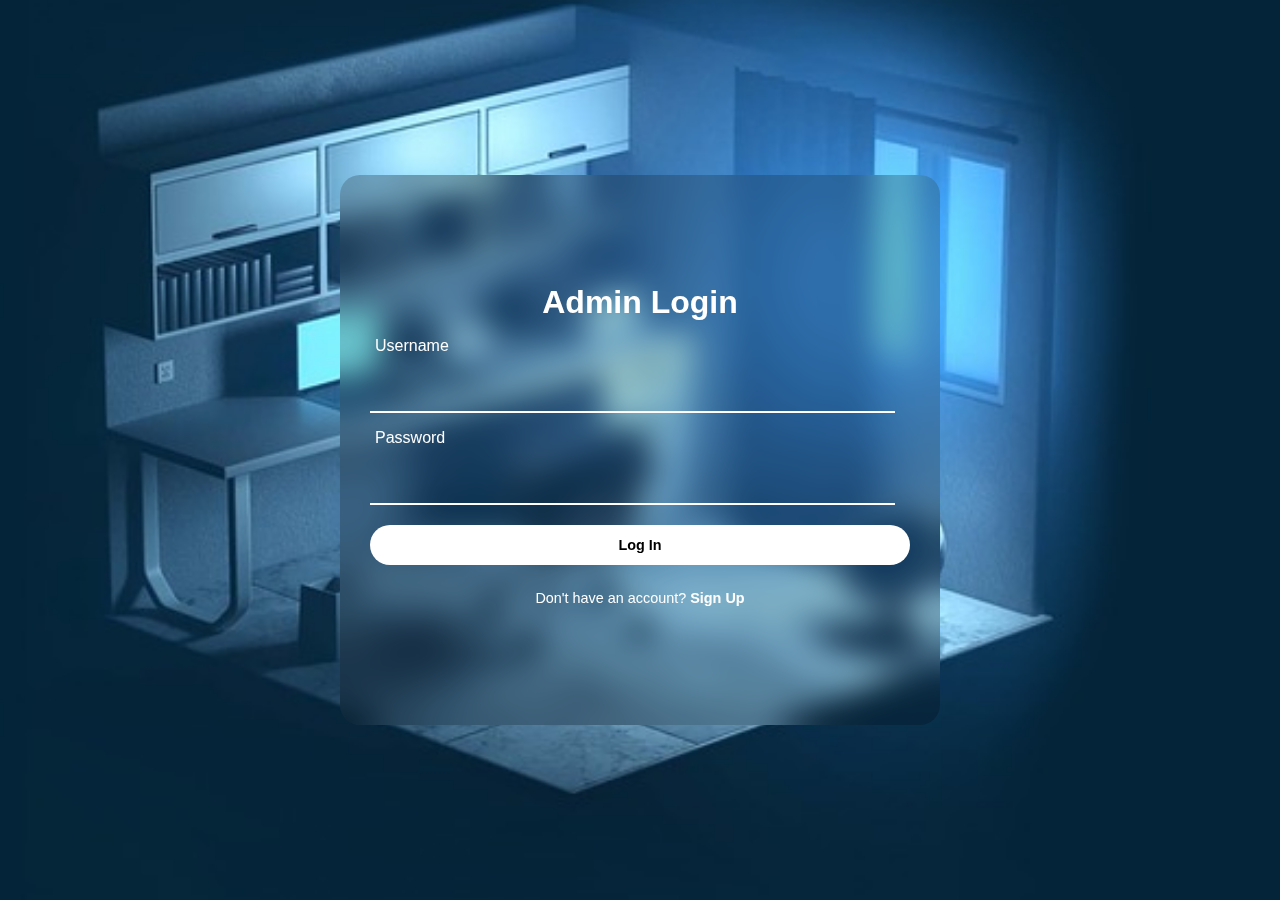
<file: adminlogin.html>
<!DOCTYPE html>
<html lang="en">

<head>
    <title>Admin Login Form</title>
    <!-- <script type="module" src="https://unpkg.com/ionicons@7.1.0/dist/ionicons/ionicons.esm.js"></script>
    <script nomodule src="https://unpkg.com/ionicons@7.1.0/dist/ionicons/ionicons.js"></script> -->
    <link rel='stylesheet' href='adminlogin.css'>
    
</head>

<body>

    <section>
        <div class="forma">
        <div class="form-box">
            <div class="form-value">
                <form  id="adlogin" method="post" action="/upload3" >
                    <h2> Admin Login</h2>
                    <div class="inputbox"> <input type="text" id="email" name="email" >
                        <label>Username</label>
                    </div>
                    <div class="inputbox">  <input type="password" id="password" name="password" >
                        <label>Password</label>
                    </div>

                    <div class="forget"> 
                     <button type="submit" id="log" >Log In</button></div>
                    
                </form>
                <div class="register">
                    <p>Don't have an account? <a href="adminreg.html">Sign Up</a></p>
                </div>
            </div>
        </div>
    </div>
    </section>
    <script>
        document.addEventListener("DOMContentLoaded", function () {
            document.getElementById("log").addEventListener("click", function (event) {
                event.preventDefault(); // Prevent form submission
                
                validateForm();
                document.getElementById("adlogin").submit();
            });
        });

        function validateForm() {
            var email = document.getElementById("email").value;
            var password = document.getElementById("password").value;
            

            var emailPattern = /^[a-zA-Z]+$/; // Basic email pattern
            var passwordPattern = /^[A-Z].{5,}[!@#$%^&*]/; // Password pattern: first letter capital, at least 6 characters with one special character

            if (!emailPattern.test(email)) {
                alert("Please enter a valid username.");
                return false;
            }

            var passwordRegex = /^(?=.*[A-Z])(?=.*\d)(?=.*[@$!%*?&])[A-Za-z\d@$!%*?&]{6,}$/;
            if (!passwordRegex.test(password)) {
                alert("Password must start with a capital letter, be 6 digits long, and contain at least one special character.");
                return false;
            }

            

            // Login successful
            alert("Login successful!");
            return true;
        }
    </script>

</body>

</html>
</file>
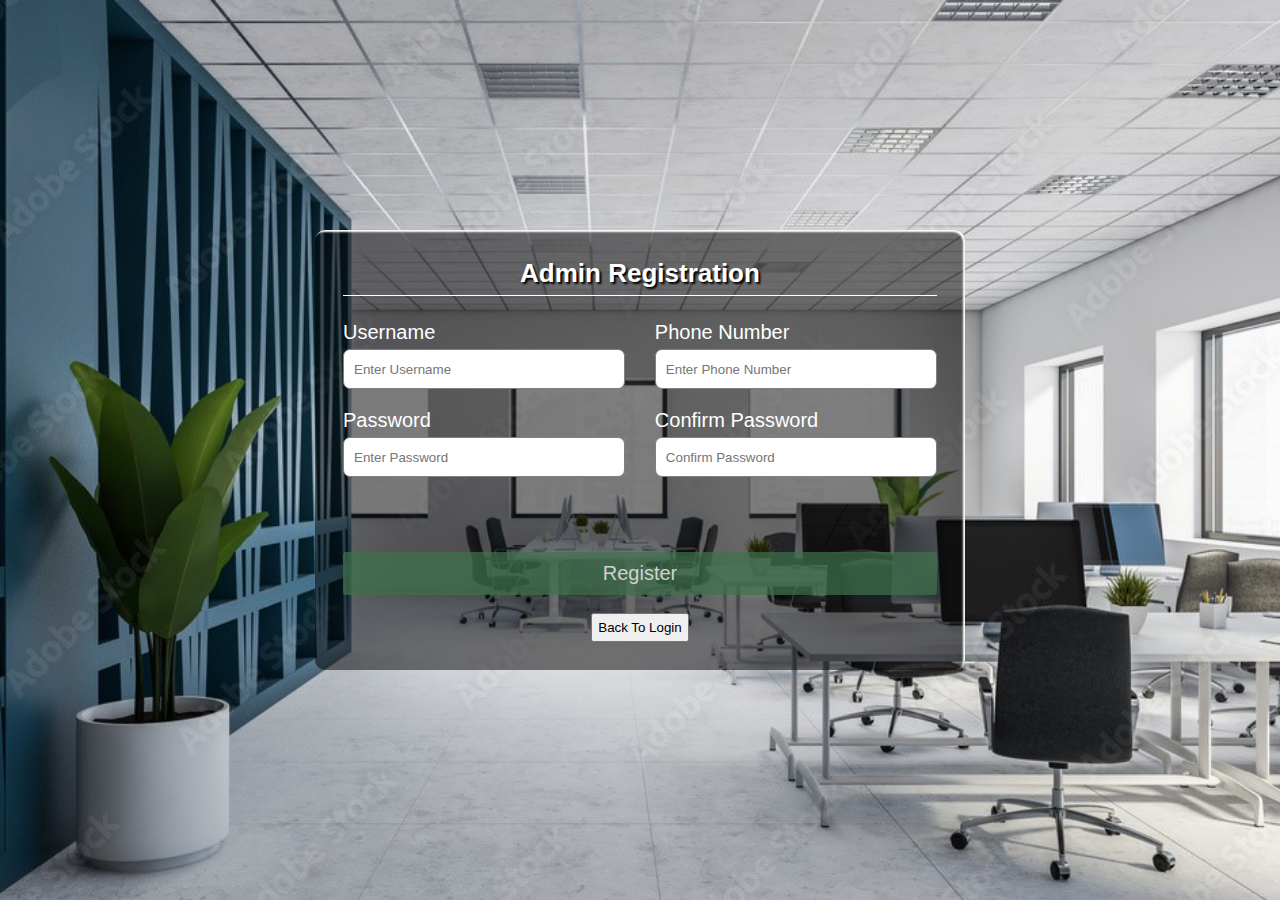
<file: adminreg.html>
<!DOCTYPE html>
<html>
<head>
    <meta charset="utf-8" />
    <title>Admin Registration Form</title>
    <meta name="viewport" content="width=device-width, initial-scale=1.0"/>
    <link rel="stylesheet" href="adminreg.css" />
    
</head>
<body>
    <div class="container">
        <h1 class="form-title">Admin Registration</h1>
        <form action="adminlogin.html"  >
            <div class="main-user-info">
                <div class="user-input-box">
                    <label for="username">Username</label>
                    <input type="text" id="username" name="username" placeholder="Enter Username" required>
                </div>
                <div class="user-input-box">
                    <label for="phoneNumber">Phone Number</label>
                    <input type="number" id="phoneNumber" name="phoneNumber" placeholder="Enter Phone Number" required>
                </div>
                <div class="user-input-box">
                    <label for="password">Password</label>
                    <input type="password" id="password" name="password" placeholder="Enter Password" required>
                </div>
                <div class="user-input-box">
                    <label for="confirmPassword">Confirm Password</label>
                    <input type="password" id="confirmPassword" name="confirmPassword" placeholder="Confirm Password" required>
                </div>
            </div>
            <div class="form-submit-btn">
                <input type="submit" value="Register" id="regi">
            </div>
            
            
        </form>
        <br>
        <div style="text-align:center;"><a href="adminlogin.html"><button style="padding:5px;">Back To Login</button></a></div>
    </div>
    <script>
        document.addEventListener("DOMContentLoaded", function () {
            document.getElementById("regi").addEventListener("click", function (event) {
                event.preventDefault(); // Prevent form submission
                return validateForm();
            });
        });

        function validateForm() {
            var username = document.getElementById("username").value;
            var phoneNumber = document.getElementById("phoneNumber").value;
            var password = document.getElementById("password").value;
            var confirmPassword = document.getElementById("confirmPassword").value;

            var usernamePattern = /^[a-zA-Z]+$/; // Username pattern: only characters
            var passwordPattern = /^(?=.*[A-Z])(?=.*\d)(?=.*[!@#$%^&*])[A-Za-z\d!@#$%^&*]{6,}$/; // Password pattern: at least one uppercase letter, one digit, one special character, and minimum 6 characters

            if (!usernamePattern.test(username)) {
                alert("Username should contain only characters.");
                return false;
            }

            if (phoneNumber.length !== 10) {
                alert("Phone number must be 10 digits.");
                return false;
            }

            if (!passwordPattern.test(password)) {
                alert("Password must start with a capital letter, have at least 6 characters, and contain at least one special character.");
                return false;
            }

            if (password !== confirmPassword) {
                alert(" Passwords do not match with confirm Password, please check");
                return false;
            }

            // Registration successful
            alert("Registration successful!");
            return true;
        }
    </script>
</body>
</html>
</file>
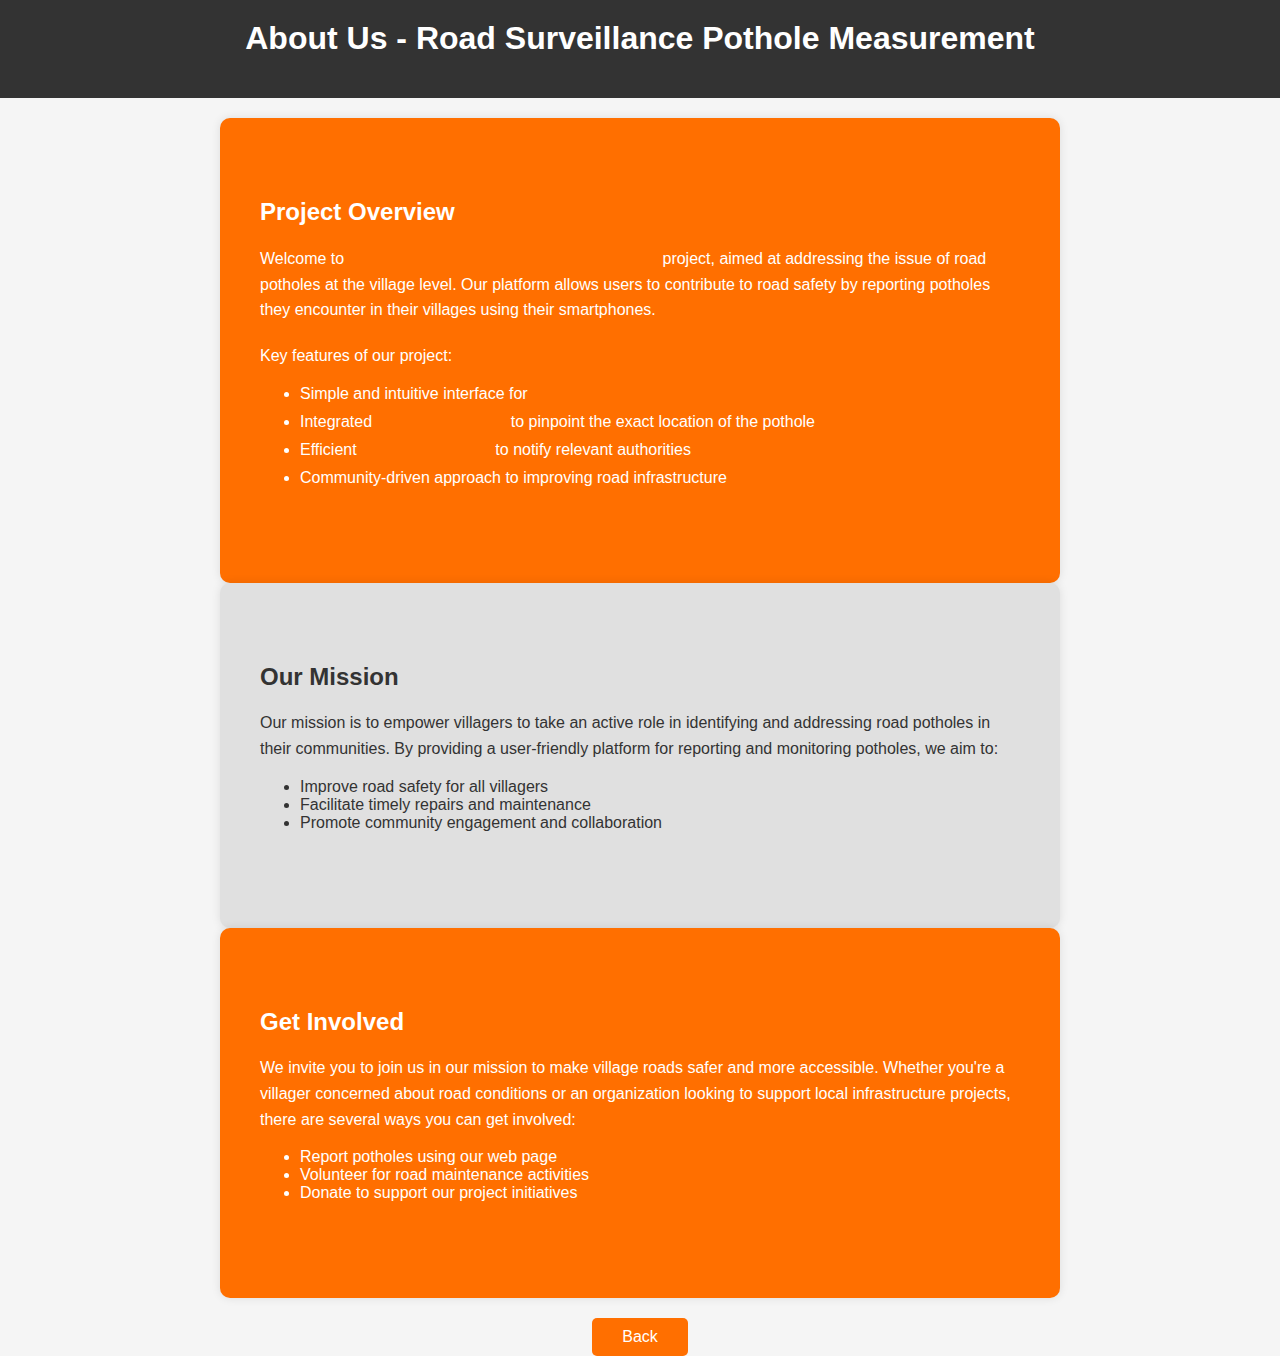
<file: final about.html>
<!DOCTYPE html>
<html lang="en">
<head>
<meta charset="UTF-8">
<meta name="viewport" content="width=device-width, initial-scale=1.0">
<title>About Us - Road Surveillance Pothole Measurement</title>
<style>
  body {
    font-family: Arial, sans-serif;
    margin: 0;
    padding: 0;
    background-color: #f5f5f5;
    color: #333;
  }

  header {
    background-color: #333;
    color: #fff;
    padding: 20px;
    text-align: center;
    margin-bottom: 20px;
  }

  .container {
    max-width: 800px;
    margin: 0 auto;
    padding: 20px;
    background-color: #fff;
    border-radius: 10px;
    box-shadow: 0 0 10px rgba(0, 0, 0, 0.1);
  }

  h1 {
    margin-top: 0;
  }

  p {
    line-height: 1.6;
  }

  .back-button {
    display: inline-block;
    padding: 10px 20px;
    background-color: #333;
    color: #fff;
    text-decoration: none;
    border-radius: 5px;
    transition: background-color 0.3s ease;
  }

  .back-button:hover {
    background-color: #555;
  }

  .highlight {
    color: #ff6f00;
    font-weight: bold;
  }

  .features {
    margin-top: 20px;
  }

  .features li {
    margin-bottom: 10px;
  }

  .features li span {
    color: #ff6f00;
    font-weight: bold;
  }

  .call-to-action {
    text-align: center;
    margin-top: 20px;
  }

  .call-to-action a {
    display: inline-block;
    padding: 10px 30px;
    background-color: #ff6f00;
    color: #fff;
    text-decoration: none;
    border-radius: 5px;
    transition: background-color 0.3s ease;
  }

  .call-to-action a:hover {
    background-color: #ff9147;
  }

  .bg-primary {
    background-color: #ff6f00;
    color: #fff;
  }

  .bg-secondary {
    background-color: #e0e0e0;
    color: #333;
  }

  .section {
    padding: 40px 20px;
    margin-bottom: 20px;
    border-radius: 10px;
  }
</style>
</head>
<body>
<header>
  <h1>About Us - Road Surveillance Pothole Measurement</h1>
</header>
<div class="container bg-primary">
  <div class="section">
    <h2>Project Overview</h2>
    <p>Welcome to <span class="highlight">Road Surveillance Pothole Measurement</span> project, aimed at addressing the issue of road potholes at the village level. Our platform allows users to contribute to road safety by reporting potholes they encounter in their villages using their smartphones.</p>
    <div class="features">
      <p>Key features of our project:</p>
      <ul>
        <li>Simple and intuitive interface for <span>uploading pothole photos</span></li>
        <li>Integrated <span>location services</span> to pinpoint the exact location of the pothole</li>
        <li>Efficient <span>reporting system</span> to notify relevant authorities</li>
        <li>Community-driven approach to improving road infrastructure</li>
      </ul>
    </div>
  </div>
</div>

<div class="container bg-secondary">
  <div class="section">
    <h2>Our Mission</h2>
    <p>Our mission is to empower villagers to take an active role in identifying and addressing road potholes in their communities. By providing a user-friendly platform for reporting and monitoring potholes, we aim to:</p>
    <ul>
      <li>Improve road safety for all villagers</li>
      <li>Facilitate timely repairs and maintenance</li>
      <li>Promote community engagement and collaboration</li>
    </ul>
  </div>
</div>

<div class="container bg-primary">
  <div class="section">
    <h2>Get Involved</h2>
    <p>We invite you to join us in our mission to make village roads safer and more accessible. Whether you're a villager concerned about road conditions or an organization looking to support local infrastructure projects, there are several ways you can get involved:</p>
    <ul>
      <li>Report potholes using our web page</li>
      <li>Volunteer for road maintenance activities</li>
      <li>Donate to support our project initiatives</li>
    </ul>
  </div>
</div>

<div class="call-to-action">
  <a href="#" class="back-button" onclick="history.back()">Back</a>
</div>
</body>
</html>
</file>
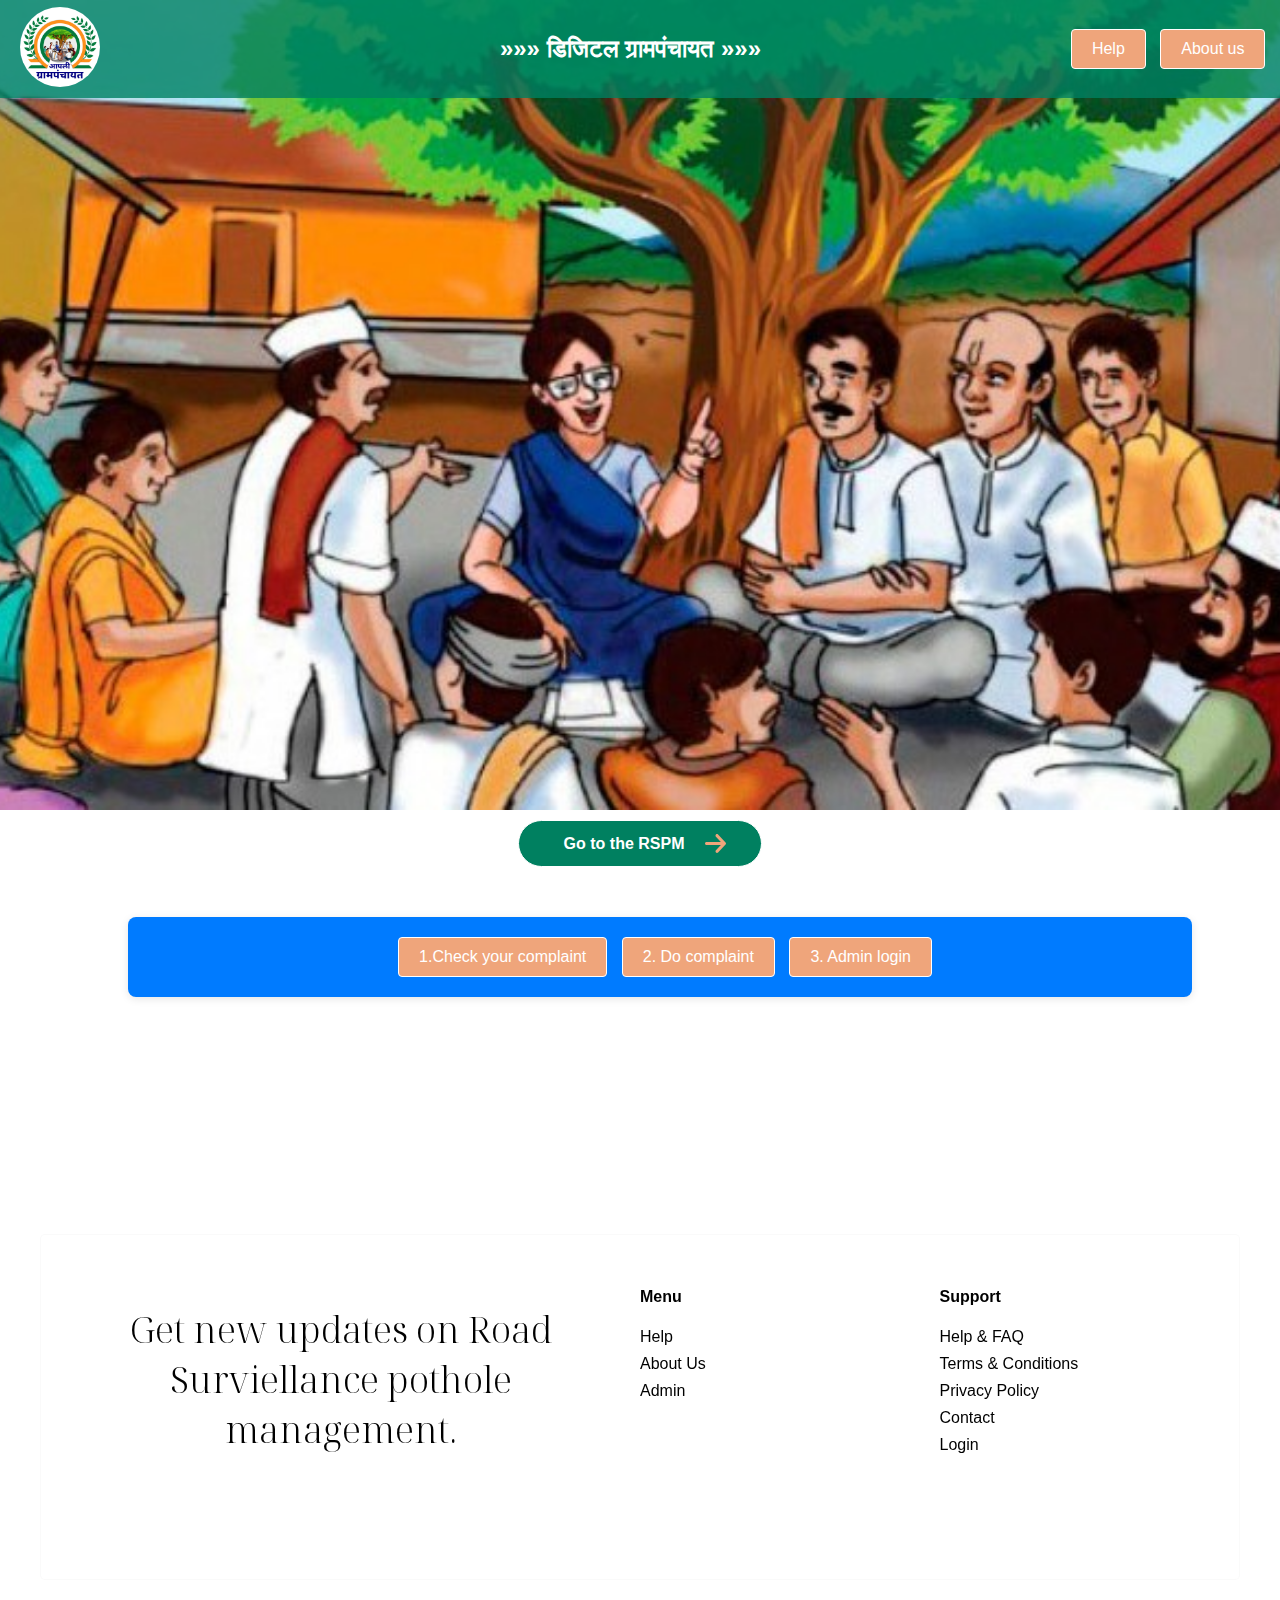
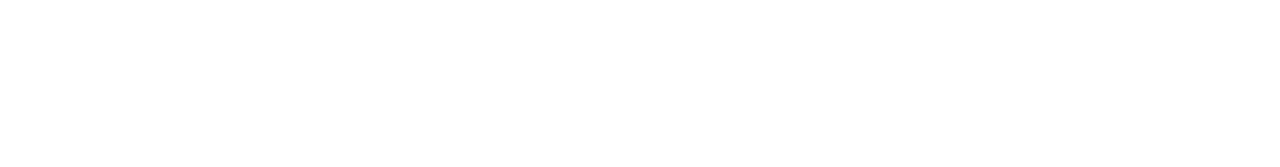
<file: ghome.html>
<!DOCTYPE html>
<html lang="en">

<head>
    <meta charset="UTF-8">
    <meta name="viewport" content="width=device-width, initial-scale=1.0">
    <title>Digital Grampanchayat</title>
    <link rel="stylesheet" href="/static/gstyle.css">

    <style>
        body {
            margin: 0;
            /* Reset default margin */
            font-family: Arial, sans-serif;
            /* Set a common font family */
            position: relative;
            /* Set body as relative for positioning */
        }

        .ak {
            height: 90vh;
            background-image: url('/static/gramimg2.jpg');
            background-size: cover;
            background-position: center;
            background-repeat: no-repeat;
            position: relative;
            /* Ensure .ak is relative for absolute positioning */
        }

        .Navstyle {
            position: absolute;
            top: 0;
            left: 0;
            width: 97.3%;
            display: flex;
            justify-content: space-between;
            align-items: center;
            padding: 7px 20px;
            background-color: rgba(0, 128, 96, 0.8);
            z-index: 1;
            /* Place nav above the background */
        }

        .logo {
            height: 80px;
            width: auto;
            border-radius: 50%;
        }

        .header-content h1 {
            color: #ffffff;
            font-size: 24px;
            font-weight: bold;
            margin: 0;
            /* Remove default margin */
        }

        .btn {
            color: #ffffff;
            background-color: #efa57b;
            border: none;
            border-radius: 4px;
            padding: 10px 20px;
            font-size: 16px;
            cursor: pointer;
            margin-left: 10px;
            /* Add spacing between buttons */
            border: 1px solid #ffffff;
        }

        .btn2 {
            color: #ffffff;
            background-color: #008060;
            border: none;
            border-radius: 25px;
            padding: 10px 0;
            padding-left: 45px;
            padding-right: 35px;
            font-size: 16px;
            cursor: pointer;
            border: 1px solid #ffffff;
            display: flex;
            justify-content: center;
            align-items: center;
            font-weight: bolder;
        }
.btn2:hover {
    background-color: #ffffff;
            color: #008060;
            border: 1px solid #008060;

}

        .btn:hover {
            background-color: #ffffff;
            color: #efa57b;
            border: 1px solid #efa57b;
        }

        /* .overlay-text {
            position: absolute;
            top: 80%; 
            left: 50%; 
            transform: translate(-50%, -50%); 
            color: #ffffff;
            font-size: 36px;
            font-weight: bold;
            text-align: center;
            z-index: 2;
        } */
        .arrow {
            height: 25px;
            margin-left: 20px;
        }
    </style>
</head>

<body>
    <div class="ak">
        <nav class="Navstyle">
            <div style="width: 180px;">
                <img src="/static/gramlogo1.jpg" class="logo" alt="Gram Logo">
            </div>
            <div class="header-content">
                <h1>»»» डिजिटल ग्रामपंचायत »»»</h1>
            </div>
            <div>
                <button class="btn" onclick="document.location='/static/help.html'" type="button">Help</button>
                <button class="btn" onclick="document.location='/static/final about.html'" type="button">About us</button>
            </div>
        </nav>
        <!--         
        <div class="overlay-text">
           <button class="btn"> Go to the RSPM</button>
        </div> -->

    </div>
    <div style="margin-top: 10px; justify-content: center; display: flex;">
        <button class="btn2" onclick="document.location='/templates/index.html'"> Go to the RSPM
            <img src="/static/arrow-right-solid.svg" alt="" class="arrow">
        </button>
    </div>

    <!-- <div>
        <button class="btn" type="button">Service</button>
        <button class="btn" type="button">Admin</button>
    </div> -->
    <div class="container1">
        <div class="left-side" >
            <button class="btn" onclick="document.location='/static/userd.html'">1.Check your complaint</button>
            <button class="btn" onclick="document.location='/templates/index.html'">2. Do complaint</button>
            <button class="btn" onclick="document.location='/static/adminlogin.html'">3. Admin login</button>

        </div>
        <!-- <div class="right-side">
            <h2>Login</h2>
            <form>
                 <input type="text" placeholder="Username" required>
                <input type="password" placeholder="Password" required> 
                <button type="submit" class="btn2">Login</button>
            </form>
        </div> -->
    </div>
    <footer class="footer">
        <video class="footer_video" muted="" loop="" autoplay src="//cdn.shopify.com/s/files/1/0526/6905/5172/t/5/assets/footer.mp4?v=29581141968431347981633714450" type="video/mp4">
        </video>
      
        <div class="container">
          <div class="footer_inner">
            <div class="c-footer">
              <div class="layout">
                <div class="layout_item w-50">
                  <div class="newsletter">
                    <h3 class="newsletter_title">Get new updates on Road Surviellance pothole management.</h3>
                    <!-- <form action="">
                      <input type="text" placeholder="Email Address">
                      <button>
                        <svg xmlns="http://www.w3.org/2000/svg" viewBox="0 0 24 24" width="24" height="24">
                          <path fill="none" d="M0 0h24v24H0z" />
                          <path d="M16.172 11l-5.364-5.364 1.414-1.414L20 12l-7.778 7.778-1.414-1.414L16.172 13H4v-2z" />
                        </svg>
                      </button>
                    </form> -->
                  </div>
                </div>
      
                <div class="layout_item w-25">
                  <nav class="c-nav-tool">
                    <h4 class="c-nav-tool_title">Menu</h4>
                    <ul class="c-nav-tool_list">
                      <li>
                        <a href="/collections/all" class="c-link">Help</a>
                      </li>
      
                      <li>
                        <a href="/pages/about-us" class="c-link">About Us</a>
                      </li>
      
                      <!-- <li>
                        <a href="/blogs/community" class="c-link">Services</a>
                      </li> -->
                      <li>
                        <a href="#" class="c-link">Admin</a>
                      </li>
                    </ul>
                  </nav>
      
                </div>
      
                <div class="layout_item w-25">
                  <nav class="c-nav-tool">
                    <h4 class="c-nav-tool_title">Support</h4>
                    <ul class="c-nav-tool_list">
      
                     
      
                      <li class="c-nav-tool_item">
                        <a href="/pages/help" class="c-link">Help &amp; FAQ</a>
                      </li>
      
                      <li class="c-nav-tool_item">
                        <a href="/pages/terms-conditions" class="c-link">Terms &amp; Conditions</a>
                      </li>
      
                      <li class="c-nav-tool_item">
                        <a href="/pages/privacy-policy" class="c-link">Privacy Policy</a>
                      </li>
      
                      <li class="c-nav-tool_item">
                        <a href="/pages/contact" class="c-link">Contact</a>
                      </li>
      
                      <li class="c-nav-tool_item">
                        <a href="/account/login" class="c-link">
                          Login
                        </a>
                      </li>
                    </ul>
                  </nav>
      
                </div>
              </div>
              <div class="layout c-2">
                <!-- <div class="layout_item w-50">
                  <ul class="flex">
                    <li>
                      <svg xmlns="http://www.w3.org/2000/svg" viewBox="0 0 24 24" width="32" height="32">
                        <path fill="none" d="M0 0h24v24H0z" />
                        <path d="M12 6.654a6.786 6.786 0 0 1 2.596 5.344A6.786 6.786 0 0 1 12 17.34a6.786 6.786 0 0 1-2.596-5.343A6.786 6.786 0 0 1 12 6.654zm-.87-.582A7.783 7.783 0 0 0 8.4 12a7.783 7.783 0 0 0 2.728 5.926 6.798 6.798 0 1 1 .003-11.854zm1.742 11.854A7.783 7.783 0 0 0 15.6 12a7.783 7.783 0 0 0-2.73-5.928 6.798 6.798 0 1 1 .003 11.854z" />
                      </svg>
                    </li>
                    <li>
                      <svg xmlns="http://www.w3.org/2000/svg" viewBox="0 0 24 24" width="32" height="32">
                        <path fill="none" d="M0 0h24v24H0z" />
                        <path d="M1 4h22v2H1V4zm0 14h22v2H1v-2zm18.622-3.086l-.174-.87h-1.949l-.31.863-1.562.003c1.005-2.406 1.75-4.19 2.236-5.348.127-.303.353-.457.685-.455.254.002.669.002 1.245 0L21 14.912l-1.378.003zm-1.684-2.062h1.256l-.47-2.18-.786 2.18zM7.872 9.106l1.57.002-2.427 5.806-1.59-.001c-.537-2.07-.932-3.606-1.184-4.605-.077-.307-.23-.521-.526-.622-.263-.09-.701-.23-1.315-.419v-.16h2.509c.434 0 .687.21.769.64l.62 3.289 1.574-3.93zm3.727.002l-1.24 5.805-1.495-.002 1.24-5.805 1.495.002zM14.631 9c.446 0 1.01.138 1.334.267l-.262 1.204c-.293-.118-.775-.277-1.18-.27-.59.009-.954.256-.954.493 0 .384.632.578 1.284.999.743.48.84.91.831 1.378-.01.971-.831 1.929-2.564 1.929-.791-.012-1.076-.078-1.72-.306l.272-1.256c.656.274.935.361 1.495.361.515 0 .956-.207.96-.568.002-.257-.155-.384-.732-.702-.577-.317-1.385-.756-1.375-1.64C12.033 9.759 13.107 9 14.63 9z" />
                      </svg>
                    </li>
                    <li>
                      <svg xmlns="http://www.w3.org/2000/svg" viewBox="0 0 24 24" width="32" height="32">
                        <path fill="none" d="M0 0h24v24H0z" />
                        <path d="M15 17a7.5 7.5 0 1 1 0-15 7.5 7.5 0 0 1 0 15zM2 2h4v20H2V2z" />
                      </svg>
                    </li>
                    <li>
                      <svg xmlns="http://www.w3.org/2000/svg" viewBox="0 0 24 24" width="32" height="32">
                        <path fill="none" d="M0 0h24v24H0z" />
                        <path d="M12 22C6.477 22 2 17.523 2 12S6.477 2 12 2s10 4.477 10 10-4.477 10-10 10zm-1-6v2h2v-2h1a2.5 2.5 0 0 0 2-4 2.5 2.5 0 0 0-2-4h-1V6h-2v2H8v8h3zm-1-3h4a.5.5 0 1 1 0 1h-4v-1zm0-3h4a.5.5 0 1 1 0 1h-4v-1z" />
                      </svg>
                    </li>
                    <li>
                      <svg xmlns="http://www.w3.org/2000/svg" viewBox="0 0 24 24" width="32" height="32">
                        <path fill="none" d="M0 0h24v24H0z" />
                        <path d="M20.067 8.478c.492.88.556 2.014.3 3.327-.74 3.806-3.276 5.12-6.514 5.12h-.5a.805.805 0 0 0-.794.68l-.04.22-.63 3.993-.032.17a.804.804 0 0 1-.794.679H7.72a.483.483 0 0 1-.477-.558L7.418 21h1.518l.95-6.02h1.385c4.678 0 7.75-2.203 8.796-6.502zm-2.96-5.09c.762.868.983 1.81.752 3.285-.019.123-.04.24-.062.36-.735 3.773-3.089 5.446-6.956 5.446H8.957c-.63 0-1.174.414-1.354 1.002l-.014-.002-.93 5.894H3.121a.051.051 0 0 1-.05-.06l2.598-16.51A.95.95 0 0 1 6.607 2h5.976c2.183 0 3.716.469 4.523 1.388z" />
                      </svg>
                    </li>
                  </ul>
                </div> -->
                <!-- <div class="layout_item w-25">
                  <ul class="flex">
                    <li>
                      <a href="#">
                        <svg xmlns="http://www.w3.org/2000/svg" viewBox="0 0 24 24" width="32" height="32">
                          <path fill="none" d="M0 0h24v24H0z" />
                          <path d="M12 2C6.477 2 2 6.477 2 12c0 4.991 3.657 9.128 8.438 9.879V14.89h-2.54V12h2.54V9.797c0-2.506 1.492-3.89 3.777-3.89 1.094 0 2.238.195 2.238.195v2.46h-1.26c-1.243 0-1.63.771-1.63 1.562V12h2.773l-.443 2.89h-2.33v6.989C18.343 21.129 22 16.99 22 12c0-5.523-4.477-10-10-10z" />
                        </svg>
                      </a>
                    </li>
                    <li>
                      <a href="#">
                        <svg xmlns="http://www.w3.org/2000/svg" viewBox="0 0 24 24" width="32" height="32">
                          <path fill="none" d="M0 0h24v24H0z" />
                          <path d="M22.162 5.656a8.384 8.384 0 0 1-2.402.658A4.196 4.196 0 0 0 21.6 4c-.82.488-1.719.83-2.656 1.015a4.182 4.182 0 0 0-7.126 3.814 11.874 11.874 0 0 1-8.62-4.37 4.168 4.168 0 0 0-.566 2.103c0 1.45.738 2.731 1.86 3.481a4.168 4.168 0 0 1-1.894-.523v.052a4.185 4.185 0 0 0 3.355 4.101 4.21 4.21 0 0 1-1.89.072A4.185 4.185 0 0 0 7.97 16.65a8.394 8.394 0 0 1-6.191 1.732 11.83 11.83 0 0 0 6.41 1.88c7.693 0 11.9-6.373 11.9-11.9 0-.18-.005-.362-.013-.54a8.496 8.496 0 0 0 2.087-2.165z" />
                        </svg>
                      </a>
                    </li>
                    <li>
                      <a href="#">
                        <svg xmlns="http://www.w3.org/2000/svg" viewBox="0 0 24 24" width="32" height="32">
                          <path fill="none" d="M0 0h24v24H0z" />
                          <path d="M12 2c2.717 0 3.056.01 4.122.06 1.065.05 1.79.217 2.428.465.66.254 1.216.598 1.772 1.153a4.908 4.908 0 0 1 1.153 1.772c.247.637.415 1.363.465 2.428.047 1.066.06 1.405.06 4.122 0 2.717-.01 3.056-.06 4.122-.05 1.065-.218 1.79-.465 2.428a4.883 4.883 0 0 1-1.153 1.772 4.915 4.915 0 0 1-1.772 1.153c-.637.247-1.363.415-2.428.465-1.066.047-1.405.06-4.122.06-2.717 0-3.056-.01-4.122-.06-1.065-.05-1.79-.218-2.428-.465a4.89 4.89 0 0 1-1.772-1.153 4.904 4.904 0 0 1-1.153-1.772c-.248-.637-.415-1.363-.465-2.428C2.013 15.056 2 14.717 2 12c0-2.717.01-3.056.06-4.122.05-1.066.217-1.79.465-2.428a4.88 4.88 0 0 1 1.153-1.772A4.897 4.897 0 0 1 5.45 2.525c.638-.248 1.362-.415 2.428-.465C8.944 2.013 9.283 2 12 2zm0 5a5 5 0 1 0 0 10 5 5 0 0 0 0-10zm6.5-.25a1.25 1.25 0 0 0-2.5 0 1.25 1.25 0 0 0 2.5 0zM12 9a3 3 0 1 1 0 6 3 3 0 0 1 0-6z" />
                        </svg>
                      </a>
                    </li>
                  </ul>
                </div> -->
                <div class="layout_item w-25" style="display:flex;justify-content: end;align-items: center;">
                  <!-- <svg xmlns="http://www.w3.org/2000/svg" viewBox="0 0 24 24" width="36" height="36">
                    <path fill="none" d="M0 0h24v24H0z" />
                    <path d="M12 2c5.52 0 10 4.48 10 10s-4.48 10-10 10S2 17.52 2 12 6.48 2 12 2zm1 10h3l-4-4-4 4h3v4h2v-4z" />
                  </svg> -->
                </div>
              </div>
            </div>
          </div>
          <!-- <div class="footer_copyright">
            <p>&copy; 2024  डिजिटल ग्रामपंचायत</p>
          </div> -->
        </div>
      </footer>
</body>

</html>
</file>
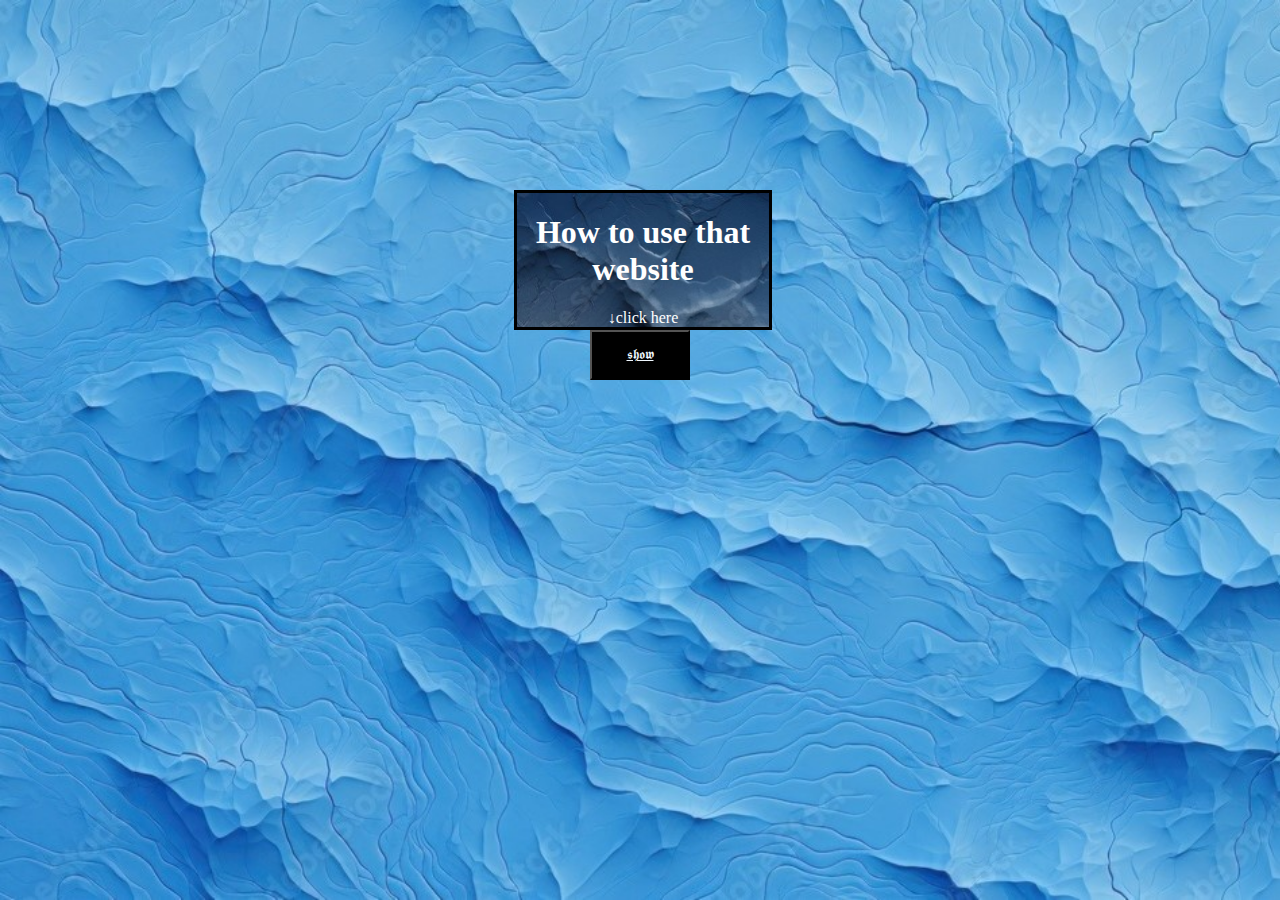
<file: help.html>
<html>

<head>
    <title>HELP</title>
    <style>
        .A {
            margin-left: 40%;
            margin-top: 15%;
            border-style: solid;
            width: 20%;
            background-image: url(imag3.jpg);
            
        }
        
        #vid {
            border-style: solid black;;
            color:white;
        }

        button{
            /* background-image:url("image4.jpg"); */
            background-color: black;
            color:white;
            height:50px;
            width:100px;
        }
    
        h1{
            color:white;
        }
        h3{
            color:white;
        }
    </style>
</head>

<body style="background-image:url(image3.jpg); background-repeat: no-repeat;background-size: cover;">
    <div class="A">
        <center>
            <h1>How to use that website</h1>
            <a id="vid">↓click here</a>
        </center>
    </div>
    <center>
    <button><a href="video1.mp4" style="color: aliceblue;" >𝖘𝖍𝖔𝖜</a></button>
    </center>
</body>

</html>
</file>
<file: adminlogin.css>
* {
    margin: 0;
    padding: 0;
    font-family: "Trebuchet MS", "Lucida Sans Unicode", "Lucida Grande", "Lucida Sans", Arial, sans-serif;
}

.forma {
    display: flex;
    justify-content: center;
    align-items: center;
    height: 100vh;
    width: 100%;
    
    background: url("image.jpg") no-repeat;
    background-position: center;
    background-size: cover;
}

.form-box {
    position: relative;
    width: 600px;
    height: 550px;
    background: transparent;
    border: none;
    border-radius: 20px;
    backdrop-filter: blur(15px) brightness(80%);
    display: flex;
    justify-content: center;
    align-items: center;
}

h2 {
    font-size: 2em;
    color: #fff;
    text-align: center;
}

.inputbox {
    position: relative;
    margin: 30px 0;
    width: 525px;
    border-bottom: 2px solid #fff;
}

.inputbox label {
    position: absolute;
    top: 50%;
    left: 5px;
    transform: translateY(-50%);
    color: #fff;
    font-size: 1em;
    pointer-events: none;
    transition: 0.5s;
}

/* animations: start */
input:focus~label,
input:valid~label {
    top: -5px;
}

/* animation:end */
.inputbox input {
    width: 90%;
    height: 60px;
    background: transparent;
    border: none;
    outline: none;
    font-size: 1em;
    padding: 0 35px 0 5px;
    color: #fff;
}

/* .inputbox ion-icon {
    position: absolute;
    right: 8px;
    color: #fff;
    font-size: 1.2em;
    top: 20px;
} */
.form-value{
    width: 90%;
    font-size: medium;
}

.forget {
    margin: -10px 0 17px;
    font-size: 0.9em;
    color: #fff;
    display: flex;
    justify-content: space-between;
}

.forget label input {
    margin-right: 3px;
}

.forget a {
    color: #fff;
    text-decoration: none;
}


button {
    width: 100%;
    height: 40px;
    border-radius: 40px;
    background-color: #fff;
    border: none;
    outline: none;
    cursor: pointer;
    font-size: 1em;
    font-weight: 600;
}

.register {
    font-size: 0.9em;
    color: #fff;
    text-align: center;
    margin: 25px 0 10px;
}

.register p a {
    text-decoration: none;
    color: #fff;
    font-weight: 600;
}

.register p a:hover {
    text-decoration: underline;
}


@media (max-width: 600px) {
    
    
    .forma {
       display:flex;
    }
    
   
    .form-value{
        width: 60%;
        font-size: medium;
    }
    h2 {
        font-size: 5em;
        color: #fff;
        text-align: center;
    }
    
    .inputbox {
        position: relative;
        margin: 30px 0;
        width: 500px;
        border-bottom: 2px solid #fff;
    }
    
    .inputbox label {
        position: absolute;
        top: 50%;
        left: 5px;
        transform: translateY(-50%);
        color: #fff;
        font-size: 2em;
        pointer-events: none;
        transition: 0.5s;
    }
}
</file>
<file: adminreg.css>
*{
    padding: 0;
    margin: 0;
    box-sizing: border-box;
    font-family: sans-serif;
}

body{
    display: flex;
    height: 100vh;
    justify-content: center;
    align-items: center;
    background: url(image2.jpg);
    background-size: cover;
}

.container{
    width: 100%;
    max-width: 650px;
    background: rgba(0, 0, 0, 0.5);
    padding: 28px;
    margin: 0 28px;
    border-radius: 10px;
    box-shadow: inset -2px 2px 2px white;
}

.form-title{
    font-size: 26px;
    font-weight: 600;
    text-align: center;
    padding-bottom: 6px;
    color: white;
    text-shadow: 2px 2px 2px black;
    border-bottom: solid 1px white;
}

.main-user-info{
    display: flex;
    flex-wrap: wrap;
    justify-content: space-between;
    padding: 20px 0;
}

.user-input-box:nth-child(2n){
    justify-content: end;
}

.user-input-box{
    display: flex;
    flex-wrap: wrap;
    width: 50%;
    padding-bottom: 15px;
}

.user-input-box label{
    width: 95%;
    color: white;
    font-size: 20px;
    font-weight: 400;
    margin: 5px 0;
}

.user-input-box input{
    height: 40px;
    width: 95%;
    border-radius: 7px;
    outline: none;
    border: 1px solid grey;
    padding: 0 10px;
}

.gender-title{
    color:white;
    font-size: 24px;
    font-weight: 600;
    border-bottom: 1px solid white;
}

.gender-category{
    margin: 15px 0;
    color: white;
}

.gender-category label{
    padding: 0 20px 0 5px;
}

.gender-category label,
.gender-category input,
.form-submit-btn input{
    cursor: pointer;
}

.form-submit-btn{
    margin-top: 40px;
}

.form-submit-btn input{
    display: block;
    width: 100%;
    margin-top: 10px;
    font-size: 20px;
    padding: 10px;
    border:none;
    border-radius: 3px;
    color: rgb(209, 209, 209);
    background: rgba(63, 114, 76, 0.7);
}

.form-submit-btn input:hover{
    background: rgba(56, 204, 93, 0.7);
    color: rgb(255, 255, 255);
}

@media(max-width: 600px){
    .container{
        min-width: 280px;
    }

    .user-input-box{
        margin-bottom: 12px;
        width: 100%;
    }

    .user-input-box:nth-child(2n){
        justify-content: space-between;
    }

    .gender-category{
        display: flex;
        justify-content: space-between;
        width: 100%;
    }

    .main-user-info{
        max-height: 380px;
        overflow: auto;
    }

    .main-user-info::-webkit-scrollbar{
        width: 0;
    }
}
</file>
<file: static/gstyle.css>
@import url("https://fonts.googleapis.com/css2?family=Noto+Serif+Display:wght@300&family=Rubik:wght@400;500;700&display=swap");

:root {
  --light: #ffffff;
  --dark: #000;
}
body {
  font-family: "Rubik", sans-serif;
  margin: 0;
  padding: 0;
  box-sizing: border-box;
}


/* Style for middle dic */
.container1 {
    display: flex;
    justify-content: center;
    width: 80%;
    border-radius: 8px;
    overflow: hidden;
    box-shadow: 0 2px 8px rgba(0, 0, 0, 0.1);
    background-color: #fff;
    margin: 50px 10%;
    padding: 20px;
    background-color: #007bff;
}

/* .left-side {
    flex: 1;
    padding: 20px;
    background-color: #007bff;
    color: #fff;
} */

/* .right-side {
    flex: 1;
    padding: 20px;
} */

/* Style the login form */
form {
    background-color: #fff;
    padding: 20px;
    border-radius: 8px;
    box-shadow: 0 2px 8px rgba(0, 0, 0, 0.1);
}

form input {
    width: 100%;
    padding: 10px;
    margin-bottom: 10px;
    border: 1px solid #ddd;
    border-radius: 4px;
}
/* 
form button {
    width: 100%;
    padding: 10px;
    border: none;
    border-radius: 4px;
    background-color: #007bff;
    color: #fff;
    cursor: pointer;
} */
/* End Style for middle dic */








h3 {
  font-family: "Noto Serif Display", serif;
  font-size: 2.3rem;
  font-weight: 300;
  text-align: center;
}
a {
  text-decoration: none;
  color: var(--dark);
  font-weight: 400;
  transition: 0.3s ease-in;
  border-bottom: 1px solid transparent;
  margin-bottom: 0.5rem;
  display: inline-flex;
}
a:hover {
  border-bottom: 1px solid var(--dark);
}
ul {
  list-style-type: none;
  padding: 0;
}
button {
  appearance: none;
  border: 0;
  background: transparent;
}
.flex {
  display: flex;
}
.footer_video {
  position: absolute;
  top: 0;
  left: 0;
  object-fit: cover;
  width: 100%;
  height: 100%;
  z-index: -1;
  overflow: hidden;
  border: none;
}
.footer_inner {
  background: var(--light);
  backdrop-filter: blur(50px);
  border: 0.1px solid rgba(233, 232, 232, 0.208);
  border-radius: 5px;
  padding: 2rem;
  margin: 1rem 0;
}
.footer {
  position: relative;
  display: flex;
  align-items: center;
  min-height: 80vh;
}
.container {
  max-width: 1200px;
  width: 100%;
  margin: 0 auto;
  padding: 0 1rem;
}

form {
  display: flex;
  align-items: center;
  justify-content: space-between;
  width: min(100%, 400px);
  border-bottom: 1px solid var(--dark);
}

input {
  padding: 0.75rem 0;
  border: none;
  background: none;
  font-weight: 500;
  transition: border 0.3s cubic-bezier(0.215, 0.61, 0.355, 1);
  border-radius: 0;
  width: 100%;
  font-size: 1.05rem;
  font-weight: bolder;
}
input:focus {
  outline: none;
}
input::placeholder {
  color: var(--dark);
}
@media (min-width: 675px) {
  .layout {
    display: flex;
    flex-wrap: nowrap;
    column-gap: 2rem;
  }
  .w-50 {
    width: 50%;
  }
  .w-25 {
    width: 25%;
  }
}
form {
  position: relative;
}
svg {
  margin: 0.5rem;
}
.c-2 {
  margin-top: 3.5rem;
}
.footer_copyright {
  color: var(--light);
}
</file>
